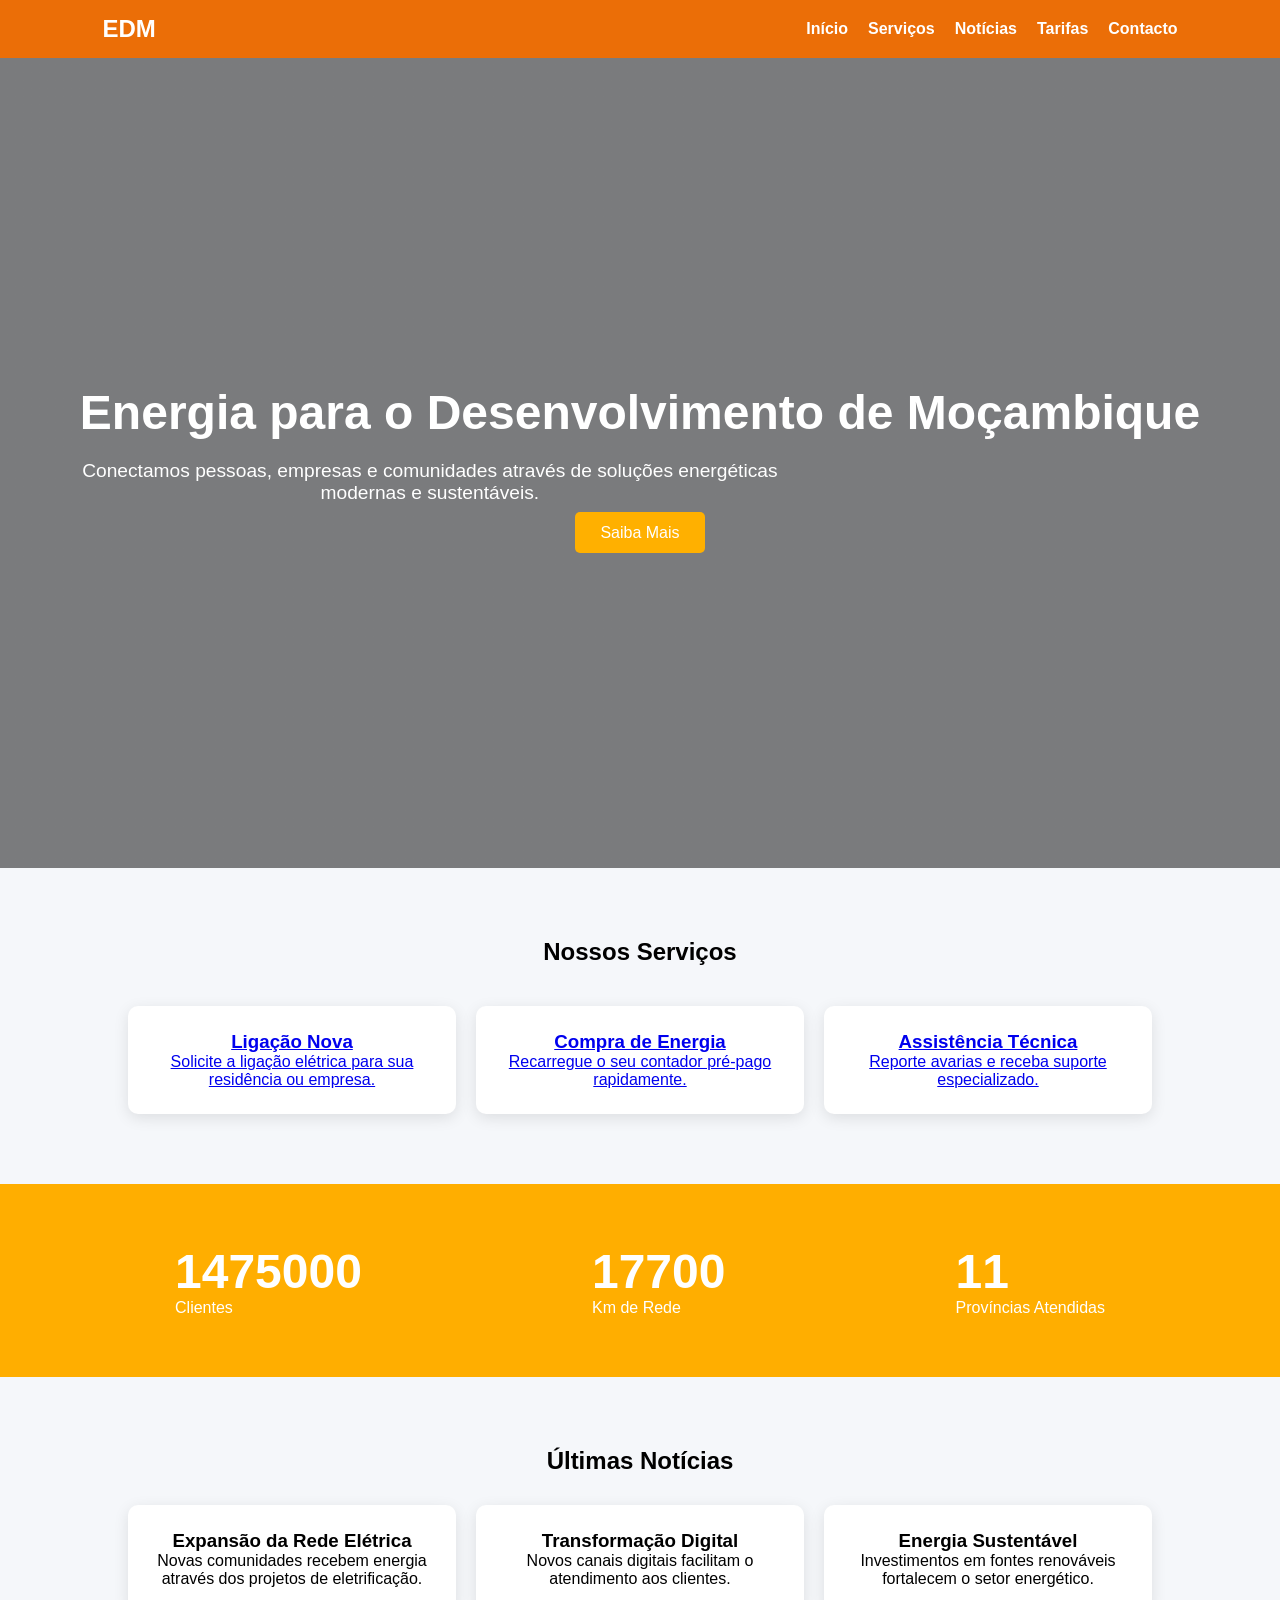
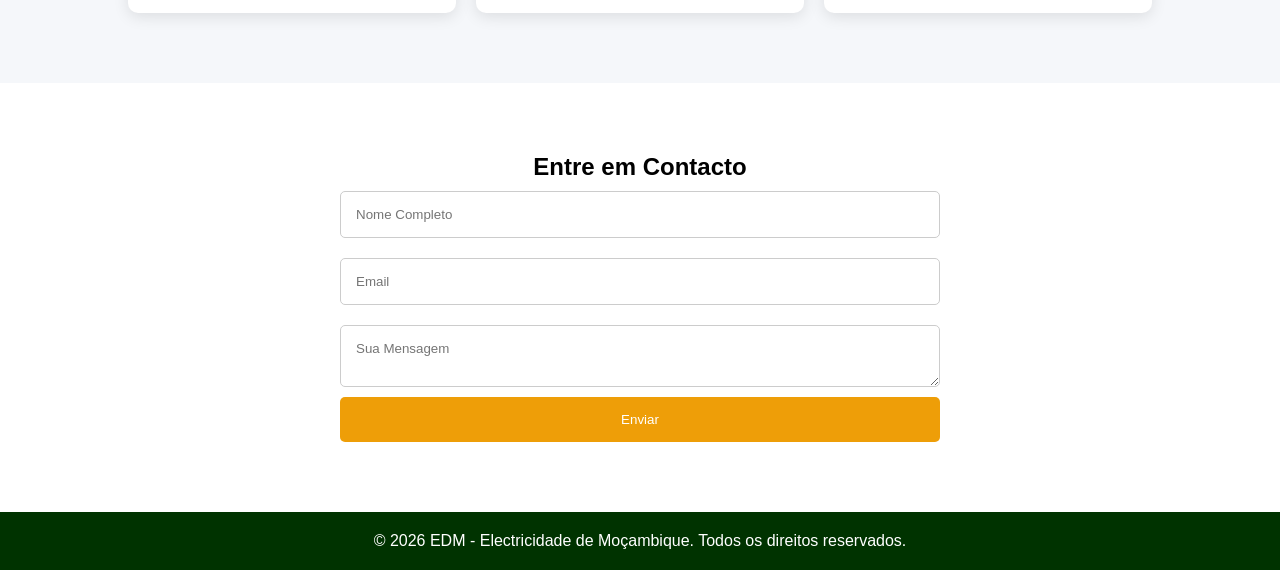
<file: index.html>
<!DOCTYPE html>
<!-- Define que o documento utiliza HTML5 -->

<html lang="pt">
<!-- Início do documento HTML e define o idioma como Português -->

<head>
    <meta charset="UTF-8">
    <meta http-equiv="X-UA-Compatible" content="IE=edge">
    <!-- Permite utilizar caracteres especiais como ç, ã, á, é -->

    <meta name="viewport" content="width=device-width, initial-scale=1.0">
    <!-- Torna o site responsivo em dispositivos móveis -->

    <title>EDM - Energia para o Futuro</title>
    <!-- Título exibido na aba do navegador -->

    <link rel="stylesheet" href="style.css">
    <!-- Liga o arquivo CSS ao HTML -->
</head>

<body>

    <!-- Cabeçalho do site -->
    <header>

        <!-- Logotipo da empresa -->
        <div class="logo">
            <h2>EDM</h2>
        </div>

        <!-- Menu de navegação -->
        <nav>
            <ul class="nav-links">

                <!-- Link para a página inicial -->
                <li><a href="#">Início</a></li>

                <!-- Link para os serviços -->
                <li><a href="#">Serviços</a></li>

                <!-- Link para notícias -->
                <li><a href="#">Notícias</a></li>

                <!-- Link para tarifas -->
                <li><a href="#">Tarifas</a></li>

                <!-- Link para contacto -->
                <li><a href="#">Contacto</a></li>

            </ul>
        </nav>

        <!-- Botão do menu para dispositivos móveis -->
        <div class="menu-btn">☰</div>

    </header>

    <!-- Secção principal de destaque -->
    <section class="hero">

        <div class="hero-content">

            <!-- Título principal -->
            <h1>Energia para o Desenvolvimento de Moçambique</h1>

            <!-- Texto de apresentação -->
            <p>
                Conectamos pessoas, empresas e comunidades através
                de soluções energéticas modernas e sustentáveis.
            </p>

            <!-- Botão para mais informações -->
            <a href="#" class="btn">Saiba Mais</a>

        </div>

    </section>

    <!-- Secção de serviços -->
    <section class="services">

        <h2>Nossos Serviços</h2>

        <!-- Container dos cartões -->
        <div class="cards">

            <!-- Serviço: Ligação Nova -->
            <a href="formulario.html">
                <div class="card">
                    <h3>Ligação Nova</h3>
                    <p>
                        Solicite a ligação elétrica para sua residência
                        ou empresa.
                    </p>
                </div>
            </a>

            <!-- Serviço: Compra de Energia -->
            <a href="compra.html">
                <div class="card">
                    <h3>Compra de Energia</h3>
                    <p>
                        Recarregue o seu contador pré-pago rapidamente.
                    </p>
                </div>
            </a>

            <!-- Serviço: Assistência Técnica -->
            <a href="formulario.html">
                <div class="card">
                    <h3>Assistência Técnica</h3>
                    <p>
                        Reporte avarias e receba suporte especializado.
                    </p>
                </div>
            </a>

        </div>

    </section>

    <!-- Secção de estatísticas -->
    <section class="stats">

        <!-- Número de clientes -->
        <div class="stat">
            <h2 class="counter" data-target="2500000">0</h2>
            <p>Clientes</p>
        </div>

        <!-- Extensão da rede elétrica -->
        <div class="stat">
            <h2 class="counter" data-target="30000">0</h2>
            <p>Km de Rede</p>
        </div>

        <!-- Províncias atendidas -->
        <div class="stat">
            <h2 class="counter" data-target="11">0</h2>
            <p>Províncias Atendidas</p>
        </div>

    </section>

    <!-- Secção de notícias -->
    <section class="news">

        <h2>Últimas Notícias</h2>

        <div class="news-container">

            <!-- Notícia 1 -->
            <div class="news-card">
                <h3>Expansão da Rede Elétrica</h3>
                <p>
                    Novas comunidades recebem energia
                    através dos projetos de eletrificação.
                </p>
            </div>

            <!-- Notícia 2 -->
            <div class="news-card">
                <h3>Transformação Digital</h3>
                <p>
                    Novos canais digitais facilitam o
                    atendimento aos clientes.
                </p>
            </div>

            <!-- Notícia 3 -->
            <div class="news-card">
                <h3>Energia Sustentável</h3>
                <p>
                    Investimentos em fontes renováveis
                    fortalecem o setor energético.
                </p>
            </div>

        </div>

    </section>

    <!-- Secção de contacto -->
    <section class="contact">

        <h2>Entre em Contacto</h2>

        <!-- Formulário de contacto -->
        <form id="contactForm">

            <!-- Campo para o nome -->
            <input type="text"
                   placeholder="Nome Completo"
                   required>

            <!-- Campo para email -->
            <input type="email"
                   placeholder="Email"
                   required>

            <!-- Campo para mensagem -->
            <textarea
                placeholder="Sua Mensagem"
                required></textarea>

            <!-- Botão de envio -->
            <button type="submit">
                Enviar
            </button>

        </form>

    </section>

    <!-- Rodapé -->
    <footer>

        <p>
            © 2026 EDM - Electricidade de Moçambique.
            Todos os direitos reservados.
        </p>

    </footer>

    <!-- Liga o arquivo JavaScript -->
    <script src="script.js"></script>

</body>
</html>
</file>
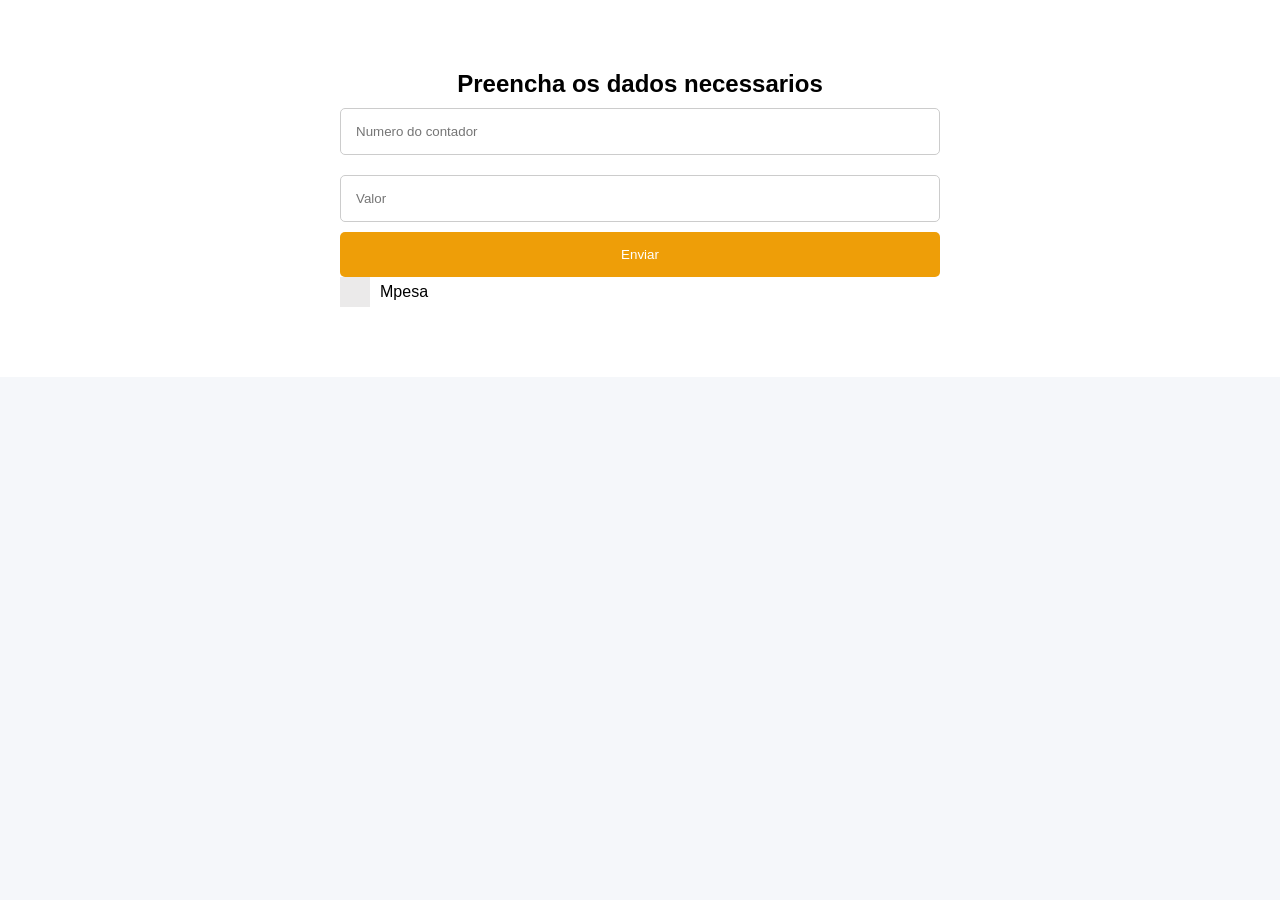
<file: compra.html>
<!DOCTYPE html>
<html lang="pt">
<head>
    <meta charset="UTF-8">
    <meta name="viewport" content="width=device-width, initial-scale=1.0">
    <title>EDM - Energia para o Futuro</title>
    <link rel="stylesheet" href="style.css">
</head>
<body>

<section class="contact">

    <h1>Preencha os dados necessarios</h1>

    <form id="contactForm">

        <input type="number" placeholder="Numero do contador" required>

        <input type="number" placeholder="Valor" >

        <button type="submit">Enviar</button>
<div class="checkbox-wrapper">
  <input id="terms-checkbox-37" name="checkbox" type="checkbox">
  <label class="terms-label" for="terms-checkbox-37">
    <svg xmlns="http://www.w3.org/2000/svg" fill="none" viewBox="0 0 200 200" class="checkbox-svg">
      <mask fill="white" id="path-1-inside-1_476_5-37">
        <rect height="200" width="200"></rect>
      </mask>
      <rect mask="url(#path-1-inside-1_476_5-37)" stroke-width="40" class="checkbox-box" height="200" width="200"></rect>
      <path stroke-width="15" d="M52 111.018L76.9867 136L149 64" class="checkbox-tick"></path>
    </svg>
    
    <span class="label-text">Mpesa</span>
    </label>
</div>

    </form>
    </section>

     
      

 



 
      
 





  

</section>
</file>
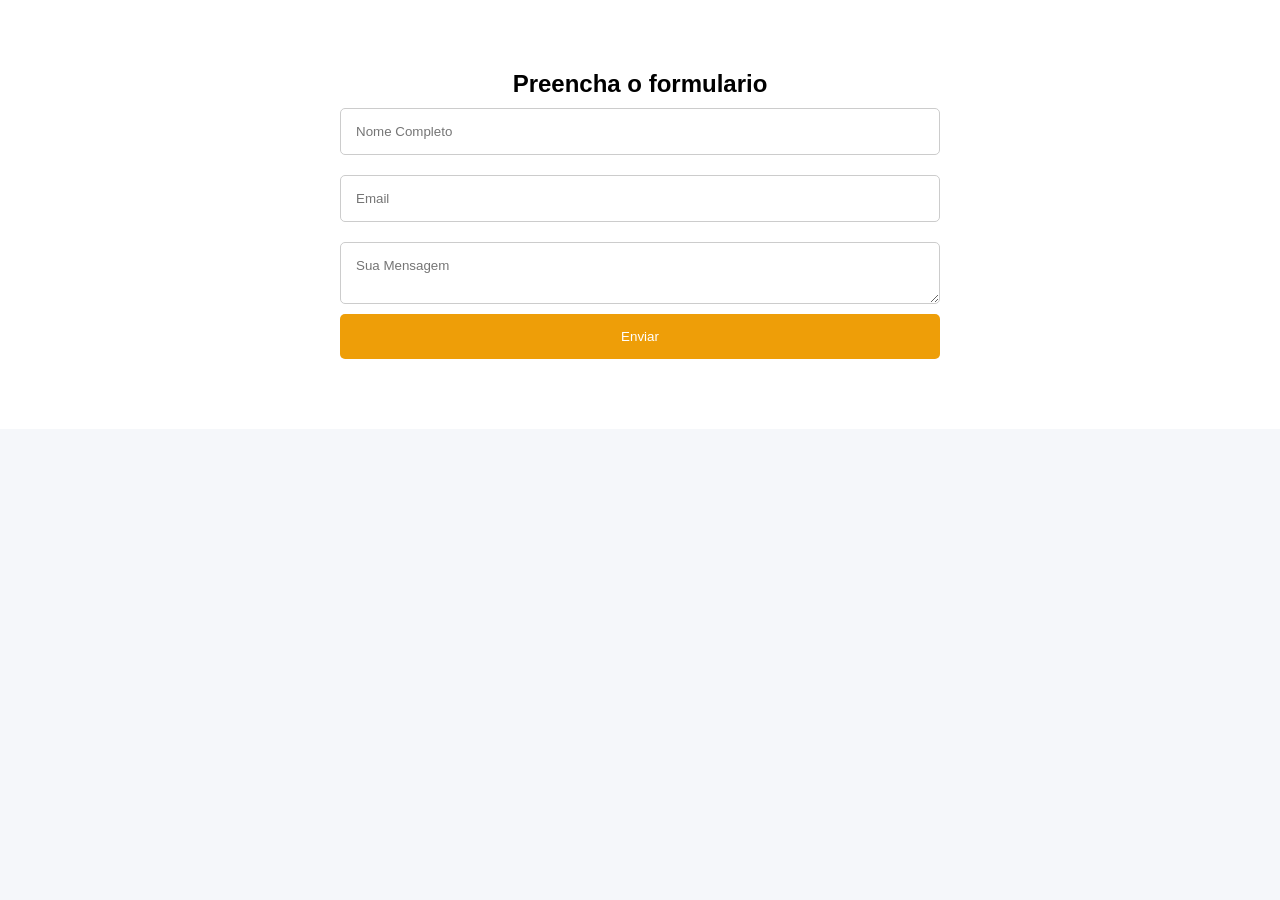
<file: formulario.html>
<!DOCTYPE html>
<html lang="pt">
<head>
    <meta charset="UTF-8">
    <meta name="viewport" content="width=device-width, initial-scale=1.0">
    <title>EDM - Energia para o Futuro</title>
    <link rel="stylesheet" href="style.css">
</head>
<body>

<section class="contact">

    <h1>Preencha o formulario</h1>

    <form id="contactForm">

        <input type="text" placeholder="Nome Completo" required>

        <input type="email" placeholder="Email" required>

        <textarea placeholder="Sua Mensagem" required></textarea>

        <button type="submit">Enviar</button>

    </form>

</section>
    
</body>
</file>
<file: style.css>
*{
    margin:0;
    padding:0;
    box-sizing:border-box;
    font-family:Arial, Helvetica, sans-serif;
}

body{
    background:#f5f7fa;
}

header{
    background:#eb6e07;
    color:white;
    display:flex;
    justify-content:space-between;
    align-items:center;
    padding:15px 8%;
    position:sticky;
    top:0;
    z-index:1000;
}

.logo h2{
    color:#fff;
}

.nav-links{
    display:flex;
    list-style:none;
}

.nav-links li{
    margin-left:20px;
}

.nav-links a{
    color:white;
    text-decoration:none;
    font-weight:bold;
}

.hero{
    height:90vh;
    background:
    linear-gradient(rgba(0,0,0,0.5), rgba(0,0,0,0.5)),
    url("https://images.unsplash.com/photo-1473341304170-971dccb5ac1e");
    
    background-size:cover;
    background-position:center;

    display:flex;
    justify-content:center;
    align-items:center;
    text-align:center;
    color:white;
}

.hero-content h1{
    font-size:3rem;
    margin-bottom:20px;
}

.hero-content p{
    font-size:1.2rem;
    margin-bottom:20px;
    max-width:700px;
}

.btn{
    background:#ffb000;
    color:white;
    padding:12px 25px;
    border-radius:5px;
    text-decoration:none;
}

.services{
    padding:70px 10%;
    text-align:center;
}

.services h2{
    margin-bottom:40px;
}

.cards{
    display:grid;
    grid-template-columns:repeat(auto-fit,minmax(250px,1fr));
    gap:20px;
}

.card{
    background:white;
    padding:25px;
    border-radius:10px;
    box-shadow:0 4px 15px rgba(0,0,0,.1);
    transition:.3s;
}

.card:hover{
    transform:translateY(-10px);
}

.stats{
    background:#ffae00;
    color:white;
    display:flex;
    justify-content:space-around;
    flex-wrap:wrap;
    padding:60px;
}

.stat h2{
    font-size:3rem;
}

.news{
    padding:70px 10%;
    text-align:center;
}

.news-container{
    display:grid;
    grid-template-columns:repeat(auto-fit,minmax(250px,1fr));
    gap:20px;
    margin-top:30px;
}

.news-card{
    background:white;
    padding:25px;
    border-radius:10px;
    box-shadow:0 4px 15px rgba(0,0,0,.1);
}

.contact{
    background:#fff;
    padding:70px 10%;
    text-align:center;
}

.contact form{
    display:flex;
    flex-direction:column;
    max-width:600px;
    margin:auto;
}

.contact input,
.contact textarea{
    margin:10px 0;
    padding:15px;
    border:1px solid #ccc;
    border-radius:5px;
}

.contact button{
    padding:15px;
    background:#ee9e08;
    color:white;
    border:none;
    border-radius:5px;
    cursor:pointer;
}

footer{
    background:#003300;
    color:white;
    text-align:center;
    padding:20px;
}

.menu-btn{
    display:none;
    font-size:30px;
    cursor:pointer;
}

@media(max-width:768px){

    .nav-links{
        display:none;
        flex-direction:column;
        position:absolute;
        top:70px;
        right:0;
        background:#006400;
        width:220px;
        padding:20px;
    }

    .nav-links.active{
        display:flex;
    }

    .menu-btn{
        display:block;
    }

    .hero-content h1{
        font-size:2rem;
    }
}

/* From Uiverse.io by PriyanshuGupta28 */ 
.checkbox-wrapper input[type="checkbox"] {
  display: none;
}

.checkbox-wrapper .terms-label {
  cursor: pointer;
  display: flex;
  align-items: center;
}

.checkbox-wrapper .terms-label .label-text {
  margin-left: 10px;
}

.checkbox-wrapper .checkbox-svg {
  width: 30px;
  height: 30px;
}

.checkbox-wrapper .checkbox-box {
  fill: rgba(207, 205, 205, 0.425);
  stroke: #8c00ff;
  stroke-dasharray: 800;
  stroke-dashoffset: 800;
  transition: stroke-dashoffset 0.6s ease-in;
}

.checkbox-wrapper .checkbox-tick {
  stroke: #8c00ff;
  stroke-dasharray: 172;
  stroke-dashoffset: 172;
  transition: stroke-dashoffset 0.6s ease-in;
}

.checkbox-wrapper input[type="checkbox"]:checked + .terms-label .checkbox-box,
  .checkbox-wrapper input[type="checkbox"]:checked + .terms-label .checkbox-tick {
  stroke-dashoffset: 0;
}
</file>
